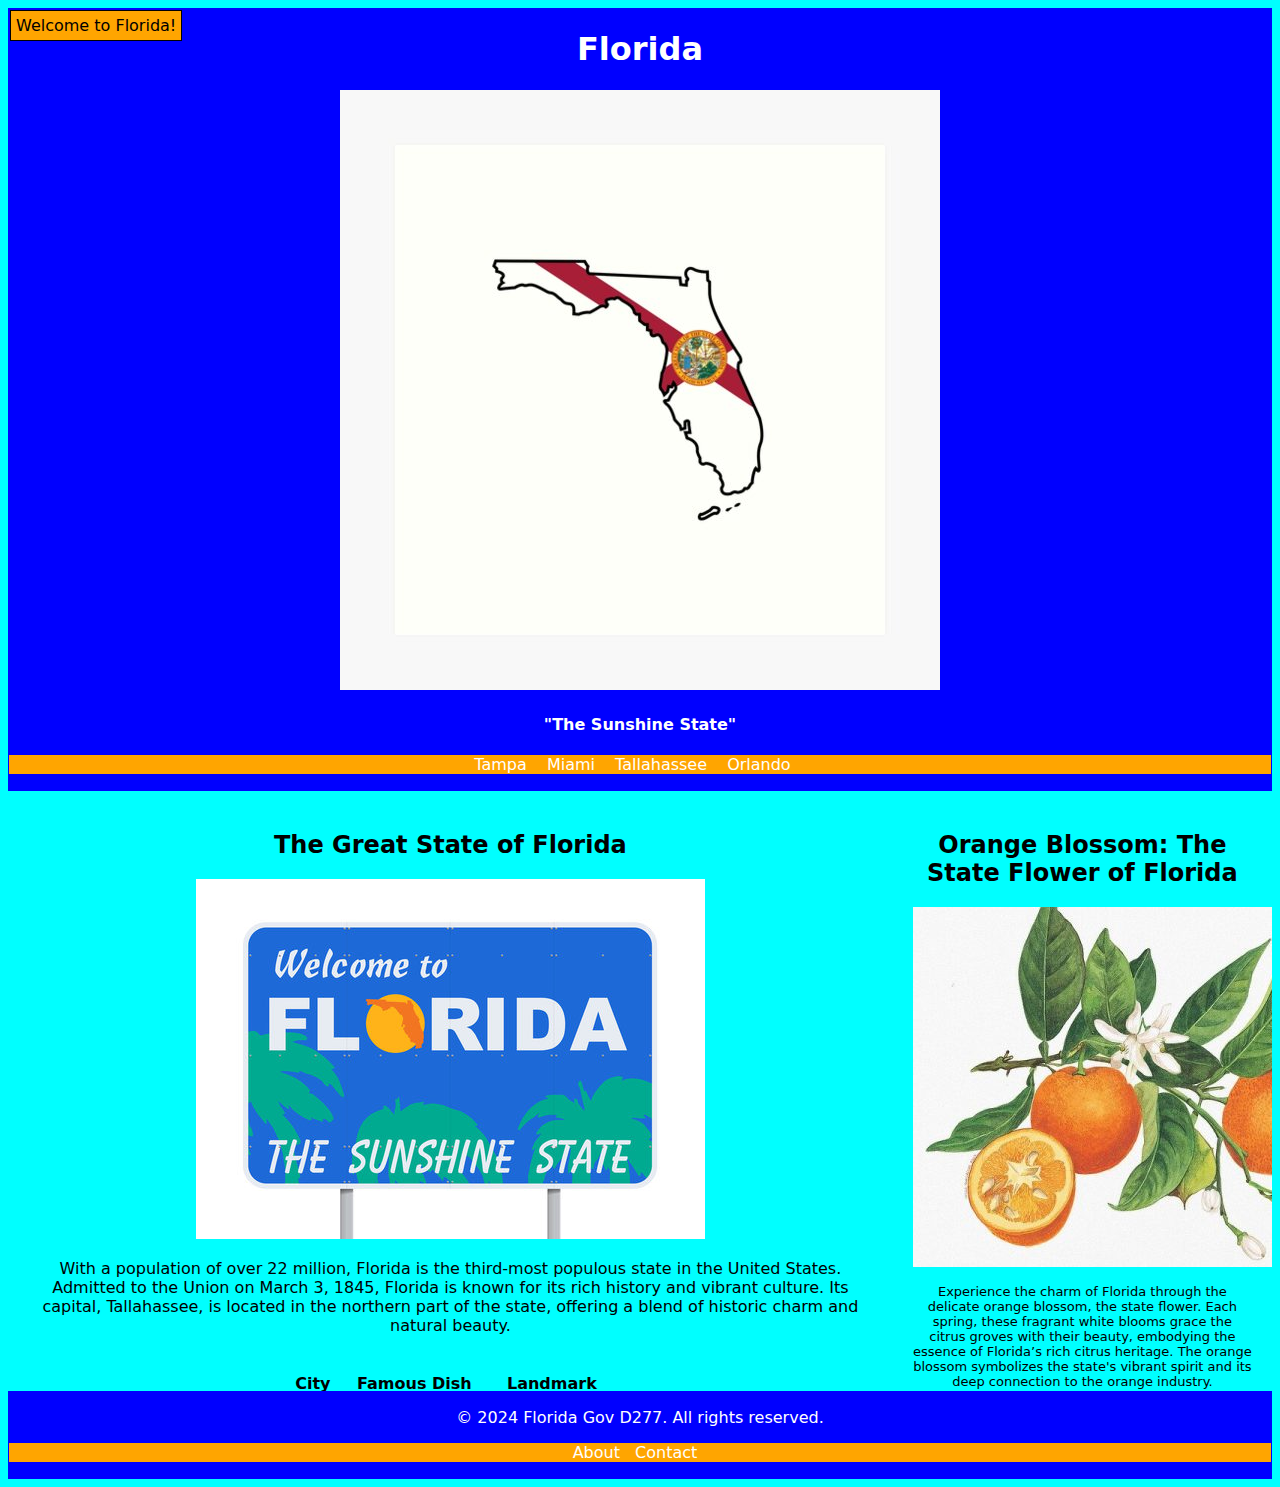
<file: index.html>
<!DOCTYPE html>
<html>

<head>
    <title>Florida</title>
    <link rel="stylesheet" href="style.css">
    <script src="script.js"></script>
</head>

<body>

    <header>
        <h1>Florida</h1>
            <img src="floridaicon.jpg" alt="Shape and Symbol of Florida and it's flag merged together.">
        <h4>"The Sunshine State"</h4>
        <nav>
            <ul>
                <li><a href="tampa.html">Tampa</a></li>
                <li><a href="miami.html">Miami</a></li>
                <li><a href="tallahassee.html">Tallahassee</a></li>
                <li><a href="orlando.html">Orlando</a></li>
            </ul>
        </nav>
    </header>

    <section>
        <h2>The Great State of Florida</h2>
        <img src="welcometoflorida.jpg" alt="Highway sign saying 'Welcome to Florida.'">
            <p>
                    With a population of over 22 million, Florida is the third-most 
                populous state in the United States. Admitted to the Union on March 3, 1845, 
                Florida is known for its rich history and vibrant culture. Its capital, 
                Tallahassee, is located in the northern part of the state, offering a blend 
                of historic charm and natural beauty.            
            </p>

            <div class="absolute-note">Welcome to Florida!</div>

            <table id="table">
                <tr>
                    <th>City</th>
                    <th>Famous Dish</th>
                    <th>Landmark</th>
                </tr>
                <tr>
                    <td>Miami</td>
                    <td>Cuban sandwich</td>
                    <td>Versace Mansion</td>
                </tr>
                <tr>
                    <td>Tampa</td>
                    <td>Deviled Crab</td>
                    <td>Tampa Riverwalk</td>
                </tr>
                <tr>
                    <td>Orlando</td>
                    <td>Key Lime Pie</td>
                    <td>Disney World</td>
                </tr>
            </table>
            

            <p>
                Florida offers a rich tapestry of diverse landscapes, from bustling 
                urban centers and serene suburban areas to picturesque coastal and 
                rural regions. With its vibrant tourism industry and growing economy, 
                Florida often exceeds the national average in economic performance, 
                highlighting its status as a major economic player in the United States.            
            </p>
    </section>

    <aside>
        <h2>Orange Blossom: The State Flower of Florida</h2>
        <img src="orangeblossom.jpg" alt="Photo of the Orange Blossom flower">
            <p class="asideparagraph">
                Experience the charm of Florida through the delicate orange blossom,
                the state flower. Each spring, these fragrant white blooms grace the 
                citrus groves with their beauty, embodying the essence of Florida’s 
                rich citrus heritage. The orange blossom symbolizes the state's 
                vibrant spirit and its deep connection to the orange industry.
            </p>

            <ol>
                <p>Orangeblossom most populated areas:</p>
                <li>Clermont</li>
                <li>Lakeland</li>
                <li>Orlando</li>
            </ol>

            <p class="asideparagraph">
                Celebrated as a symbol of natural beauty and a reflection of the 
                state's vibrant spirit, the orange blossom is a floral emblem that 
                embodies Florida's citrus heritage. This delicate bloom invites 
                everyone to appreciate the enchanting charm and colorful essence of 
                Florida's landscape.
            </p>
    </aside>


    <footer>
        <p>&copy; 2024 Florida Gov D277. All rights reserved.</p>

        <nav>
            <ul>
                <li><a href="about.html">About</a></li>
                <li><a href="contact.html">Contact</a></li>
            </ul>
        </nav>
    </footer>


</body>
</html>
</file>
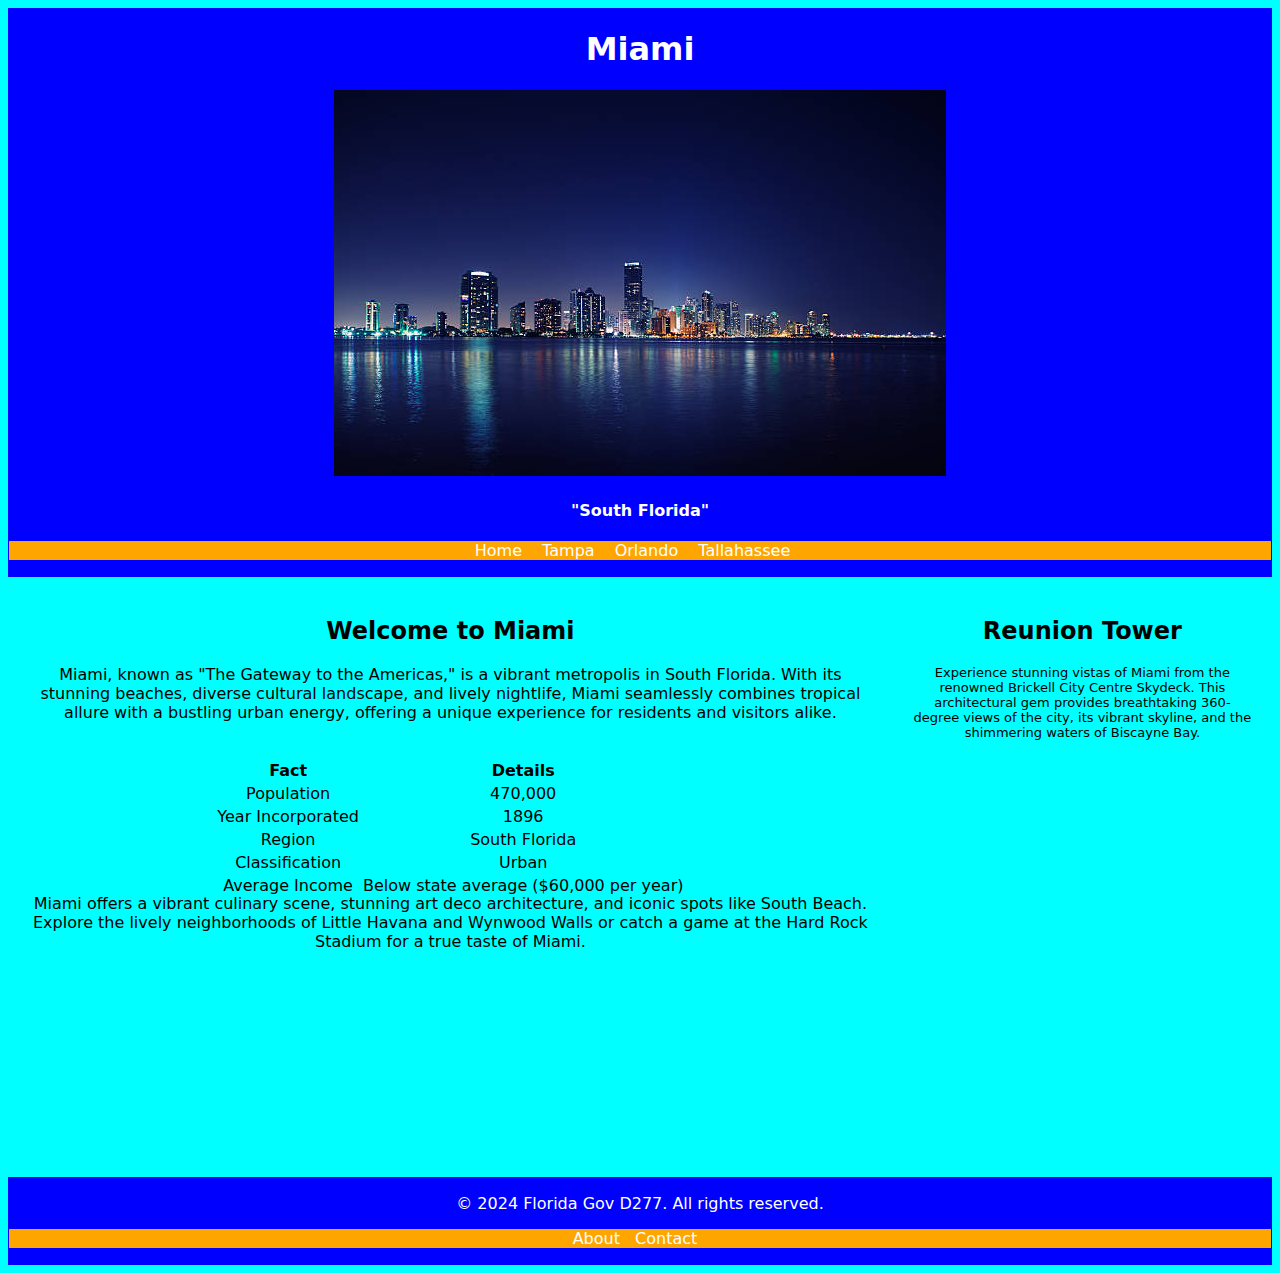
<file: miami.html>
<!DOCTYPE html>
<html lang="en">

<head>
    <title>Miami - The Sunshine State</title>
    <link rel="stylesheet" href="style.css">
</head>

<body>

    <header>
        <h1>Miami</h1>
        <img src="miami.jpg" alt="Miami skyline at night">
        <h4>"South Florida"</h4>
        <nav>
            <ul>
                <li><a href="index.html">Home</a></li>
                <li><a href="tampa.html">Tampa</a></li>
                <li><a href="orlando.html">Orlando</a></li>
                <li><a href="tallahassee.html">Tallahassee</a></li>
            </ul>
        </nav>
    </header>

    <section>
        <h2>Welcome to Miami</h2>
        <p>
            Miami, known as "The Gateway to the Americas," is a vibrant metropolis in South Florida. With its stunning beaches, 
            diverse cultural landscape, and lively nightlife, Miami seamlessly combines tropical allure with a 
            bustling urban energy, offering a unique experience for residents and visitors alike.
        </p>

        <table id="table">
            <tr>
                <th>Fact</th>
                <th>Details</th>
            </tr>
            <tr>
                <td>Population</td>
                <td>470,000</td>
            </tr>
            <tr>
                <td>Year Incorporated</td>
                <td>1896</td>
            </tr>
            <tr>
                <td>Region</td>
                <td>South Florida</td>
            </tr>
            <tr>
                <td>Classification</td>
                <td>Urban</td>
            </tr>
            <tr>
                <td>Average Income</td>
                <td>Below state average ($60,000 per year)</td>
            </tr>
        </table>

        <p>
            Miami offers a vibrant culinary scene, stunning art deco architecture, and iconic spots like South Beach. 
            Explore the lively neighborhoods of Little Havana and Wynwood Walls or catch a game at the Hard Rock Stadium 
            for a true taste of Miami.
        </p>
    </section>

    <aside>
        <h2>Reunion Tower</h2>
        <p class="asideparagraph">
            Experience stunning vistas of Miami from the renowned Brickell City Centre Skydeck. This architectural gem provides 
            breathtaking 360-degree views of the city, its vibrant skyline, and the shimmering waters of Biscayne Bay.
        </p>
    </aside>

    <footer>
        <p>&copy; 2024 Florida Gov D277. All rights reserved.</p>
        <nav>
            <ul>
                <li><a href="about.html">About</a></li>
                <li><a href="contact.html">Contact</a></li>
            </ul>
        </nav>
    </footer>

</body>

</html>
</file>
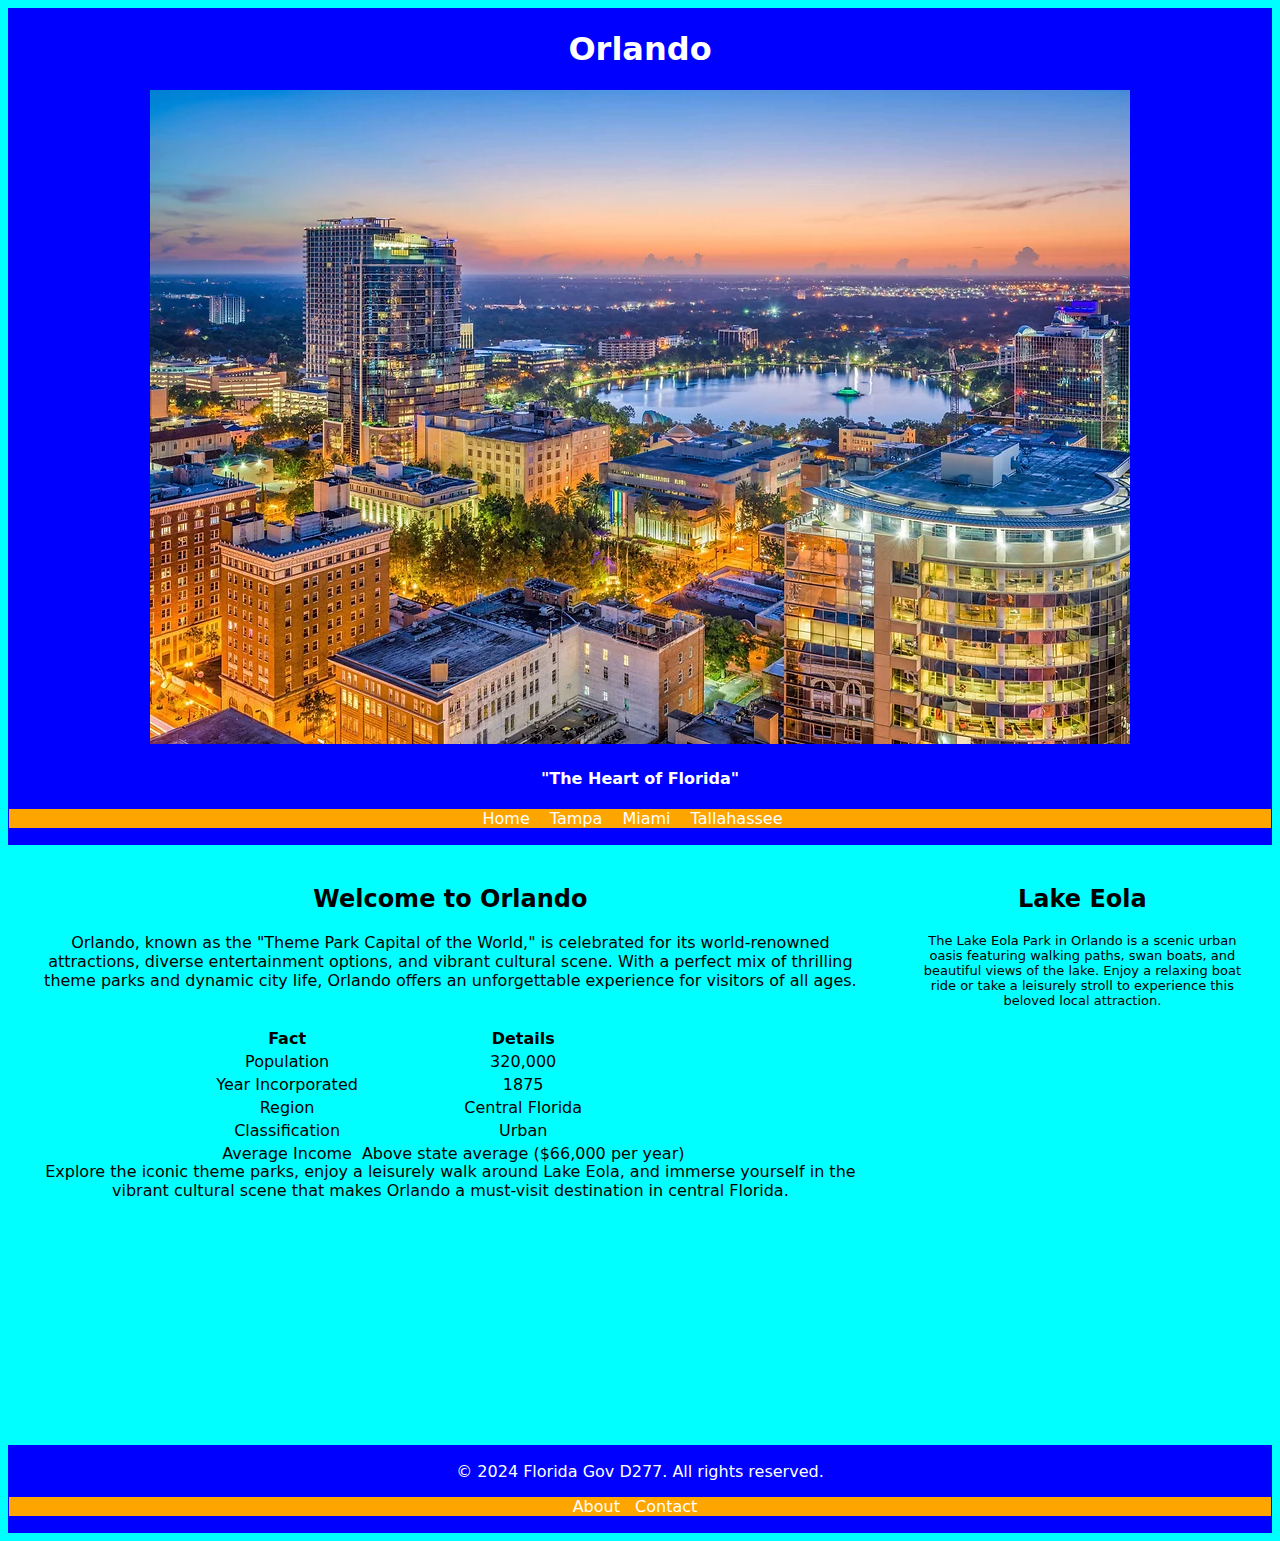
<file: orlando.html>
<!DOCTYPE html>
<html lang="en">

<head>
    <title>Orlando - The Sunshine State</title>
    <link rel="stylesheet" href="style.css">
</head>

<body>

    <header>
        <h1>Orlando</h1>
        <img src="orlando.jpg" alt="Downtown Orlando">
        <h4>"The Heart of Florida"</h4>
        <nav>
            <ul>
                <li><a href="index.html">Home</a></li>
                <li><a href="tampa.html">Tampa</a></li>
                <li><a href="miami.html">Miami</a></li>
                <li><a href="tallahassee.html">Tallahassee</a></li>
            </ul>
        </nav>
    </header>

    <section>
        <h2>Welcome to Orlando</h2>
        <p>
            Orlando, known as the "Theme Park Capital of the World," is celebrated for its world-renowned attractions, 
            diverse entertainment options, and vibrant cultural scene. With a perfect mix of thrilling theme parks and 
            dynamic city life, Orlando offers an unforgettable experience for visitors of all ages.
        </p>

        <table id="table">
            <tr>
                <th>Fact</th>
                <th>Details</th>
            </tr>
            <tr>
                <td>Population</td>
                <td>320,000</td>
            </tr>
            <tr>
                <td>Year Incorporated</td>
                <td>1875</td>
            </tr>
            <tr>
                <td>Region</td>
                <td>Central Florida</td>
            </tr>
            <tr>
                <td>Classification</td>
                <td>Urban</td>
            </tr>
            <tr>
                <td>Average Income</td>
                <td>Above state average ($66,000 per year)</td>
            </tr>
        </table>

        <p>
            Explore the iconic theme parks, enjoy a leisurely walk around Lake Eola, and immerse yourself in the vibrant 
            cultural scene that makes Orlando a must-visit destination in central Florida.
        </p>
    </section>

    <aside>
        <h2>Lake Eola</h2>
        <p class="asideparagraph">
            The Lake Eola Park in Orlando is a scenic urban oasis featuring walking paths, swan boats, and beautiful views of the 
            lake. Enjoy a relaxing boat ride or take a leisurely stroll to experience this beloved local attraction.        
        </p>
    </aside>

    <footer>
        <p>&copy; 2024 Florida Gov D277. All rights reserved.</p>
        <nav>
            <ul>
                <li><a href="about.html">About</a></li>
                <li><a href="contact.html">Contact</a></li>
            </ul>
        </nav>
    </footer>

</body>

</html>
</file>
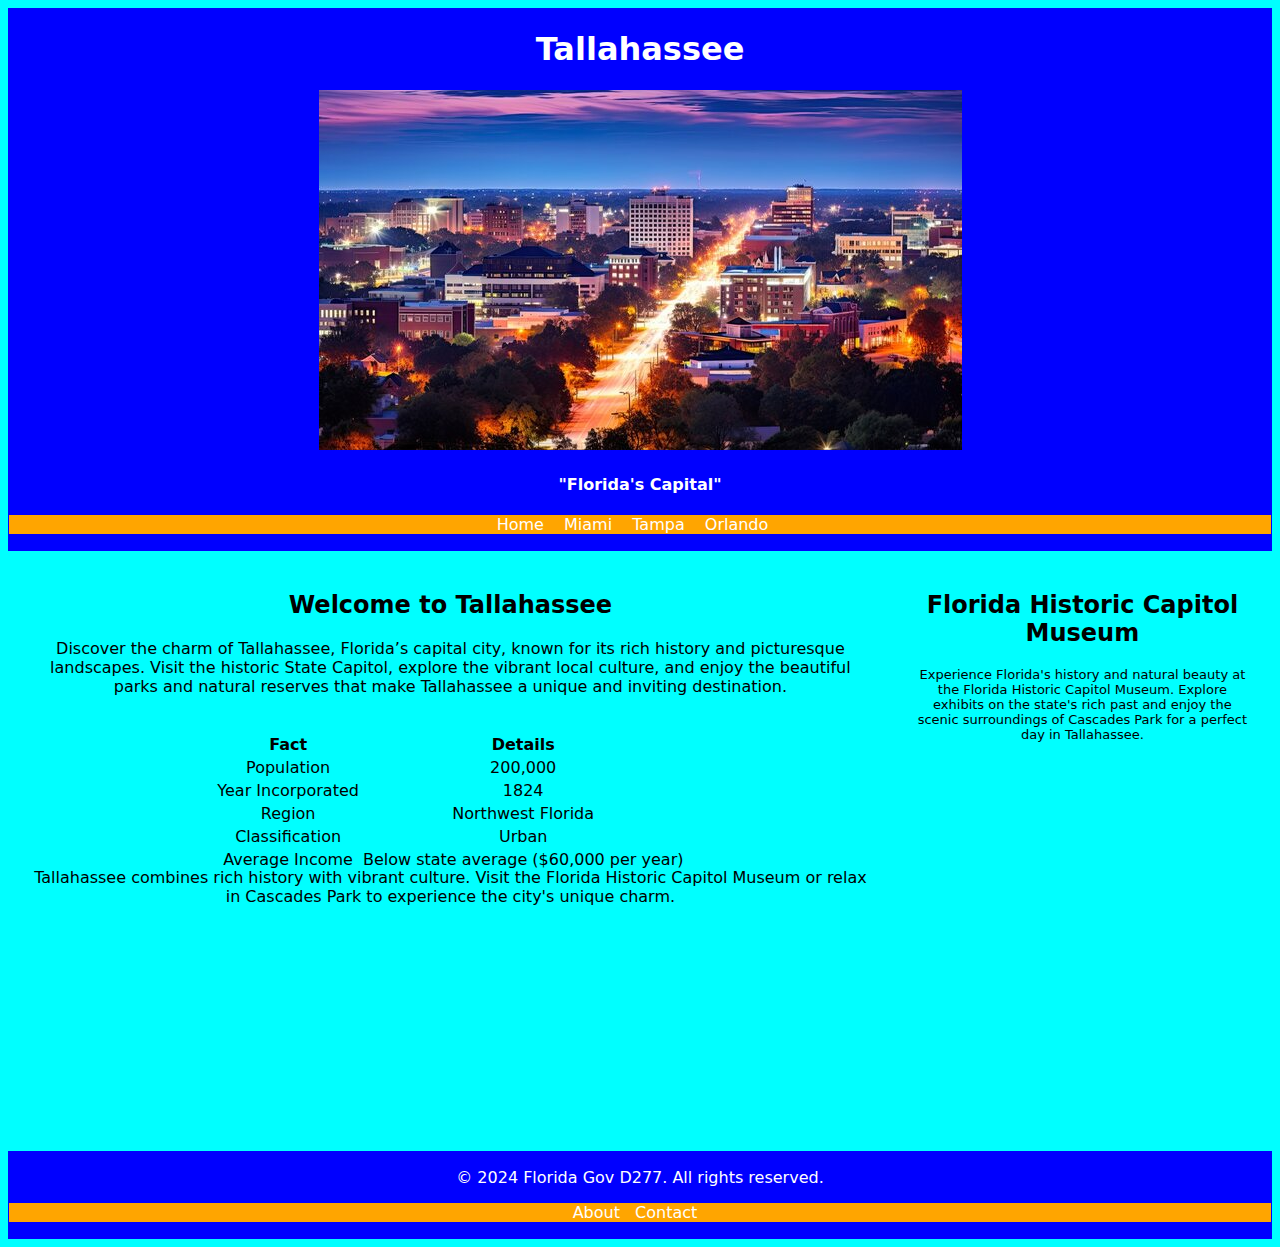
<file: tallahassee.html>
<!DOCTYPE html>
<html lang="en">

<head>
    <title>Tallahassee - The Sunshine State</title>
    <link rel="stylesheet" href="style.css">
</head>

<body>

    <header>
        <h1>Tallahassee</h1>
        <img src="tallahassee.jpg" alt="Tallahassee at night">
        <h4>"Florida's Capital"</h4>
        <nav>
            <ul>
                <li><a href="index.html">Home</a></li>
                <li><a href="miami.html">Miami</a></li>
                <li><a href="tampa.html">Tampa</a></li>
                <li><a href="orlando.html">Orlando</a></li>
            </ul>
        </nav>
    </header>

    <section>
        <h2>Welcome to Tallahassee</h2>
        <p>
            Discover the charm of Tallahassee, Florida’s capital city, known for its rich history and picturesque landscapes. 
            Visit the historic State Capitol, explore the vibrant local culture, and enjoy the beautiful parks and natural 
            reserves that make Tallahassee a unique and inviting destination.
        </p>

        <table id="table">
            <tr>
                <th>Fact</th>
                <th>Details</th>
            </tr>
            <tr>
                <td>Population</td>
                <td>200,000</td>
            </tr>
            <tr>
                <td>Year Incorporated</td>
                <td>1824</td>
            </tr>
            <tr>
                <td>Region</td>
                <td>Northwest Florida</td>
            </tr>
            <tr>
                <td>Classification</td>
                <td>Urban</td>
            </tr>
            <tr>
                <td>Average Income</td>
                <td>Below state average ($60,000 per year)</td>
            </tr>
        </table>

        <p>
            Tallahassee combines rich history with vibrant culture. Visit the Florida Historic Capitol Museum 
            or relax in Cascades Park to experience the city's unique charm.
        </p>
    </section>

    <aside>
        <h2>Florida Historic Capitol Museum</h2>
        <p class="asideparagraph">
            Experience Florida's history and natural beauty at the Florida Historic Capitol Museum. Explore exhibits 
            on the state's rich past and enjoy the scenic surroundings of Cascades Park for a perfect day in Tallahassee.        
        </p>
    </aside>

    <footer>
        <p>&copy; 2024 Florida Gov D277. All rights reserved.</p>
        <nav>
            <ul>
                <li><a href="about.html">About</a></li>
                <li><a href="contact.html">Contact</a></li>
            </ul>
        </nav>
    </footer>

</body>

</html>
</file>
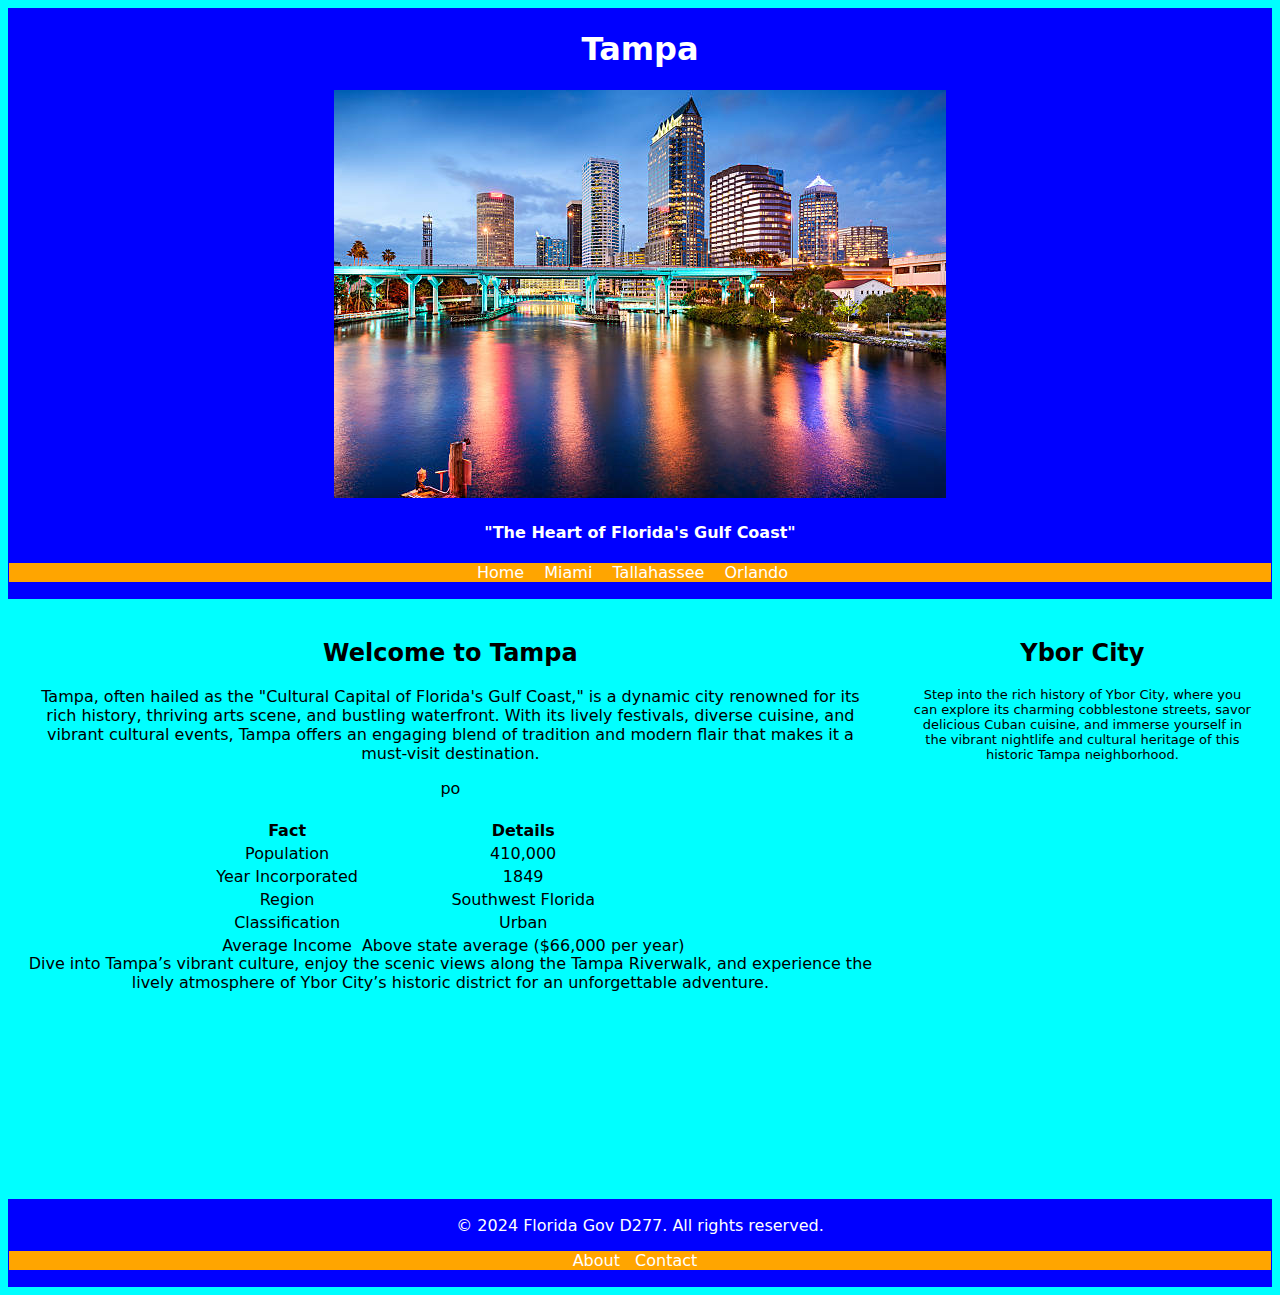
<file: tampa.html>
<!DOCTYPE html>
<html lang="en">

<head>
    <title>Tampa - The Sunshine State</title>
    <link rel="stylesheet" href="style.css">
</head>

<body>

    <header>
        <h1>Tampa</h1>
        <img src="tampa.jpg" alt="Tampa City Skyline on the Hillsborough River">
        <h4>"The Heart of Florida's Gulf Coast"</h4>
        <nav>
            <ul>
                <li><a href="index.html">Home</a></li>
                <li><a href="miami.html">Miami</a></li>
                <li><a href="tallahassee.html">Tallahassee</a></li>
                <li><a href="orlando.html">Orlando</a></li>
            </ul>
        </nav>
    </header>

    <section>
        <h2>Welcome to Tampa</h2>
        <p>
            Tampa, often hailed as the "Cultural Capital of Florida's Gulf Coast," is a dynamic city renowned for 
            its rich history, thriving arts scene, and bustling waterfront. With its lively festivals, diverse cuisine, 
            and vibrant cultural events, Tampa offers an engaging blend of tradition and modern flair that 
            makes it a must-visit destination.
        </p>

        <table id="table">
            <tr>
                <th>Fact</th>
                <th>Details</th>
            </tr>
            <tr>
                <td>Population</td>
                <td>410,000</td>po
            </tr>
            <tr>
                <td>Year Incorporated</td>
                <td>1849</td>
            </tr>
            <tr>
                <td>Region</td>
                <td>Southwest Florida</td>
            </tr>
            <tr>
                <td>Classification</td>
                <td>Urban</td>
            </tr>
            <tr>
                <td>Average Income</td>
                <td>Above state average ($66,000 per year)</td>
            </tr>
        </table>

        <p>
            Dive into Tampa’s vibrant culture, enjoy the scenic views along the Tampa Riverwalk, and experience the 
            lively atmosphere of Ybor City’s historic district for an unforgettable adventure.
        </p>
    </section>

    <aside>
        <h2>Ybor City</h2>
        <p class="asideparagraph">
            Step into the rich history of Ybor City, where you can explore its charming cobblestone streets, savor delicious 
            Cuban cuisine, and immerse yourself in the vibrant nightlife and cultural heritage of this historic Tampa neighborhood.
        </p>
    </aside>

    <footer>
        <p>&copy; 2024 Florida Gov D277. All rights reserved.</p>
        <nav>
            <ul>
                <li><a href="about.html">About</a></li>
                <li><a href="contact.html">Contact</a></li>
            </ul>
        </nav>
    </footer>

</body>

</html>
</file>
<file: style.css>
body {
    background-color: aqua;
    font-family:system-ui, -apple-system, BlinkMacSystemFont, 'Segoe UI', Roboto, Oxygen, Ubuntu, Cantarell, 'Open Sans', 'Helvetica Neue', sans-serif;
}

header {
    clear: both;
    background-color: blue;
    color: white;
    padding: 1px;
    text-align: center;
} 

nav {
    background-color: orange;
    color: white;
}

nav ul {
    list-style: none;
    padding: 0;
}

nav ul li {
    display: inline-block;
    margin-right: 15px;
}

nav ul li a {
    text-decoration: none;
    color: white;
}

nav ul li a:hover {
    color: black;
    background-color: blue;
}

section {
    width: 70%;
    float: left;
    padding: 20px;
    box-sizing: border-box;
    text-align: center;
    height:600px;
    overflow-y: auto;
}


aside {
    width: 30%;
    float: left;
    padding: 20px;
    box-sizing: border-box;
    text-align: center;
    height: 600px;
    overflow-y: auto;
}

footer {
    clear: both;
    background-color: blue;
    color: white;
    padding: 1px;
    text-align: center;
}

footer nav ul {
    list-style: none;
}

footer nav ul li {
    display: inline-block;
    margin-right: 10px;
}

footer nav ul li a {
    text-decoration: none;
    color: white;
}

#table {
    position:relative;
    top: 20px;
    margin: 0px auto;
}

.asideparagraph {
   font-size: small;
}

.absolute-note {
    position: absolute;
    top: 10px; 
    left: 10px; 
    background-color: orange;
    padding: 5px;
    border: 1px solid black;
}

main {
    width: 70%;
    margin: 0 auto;
    text-align: center;
}
</file>
